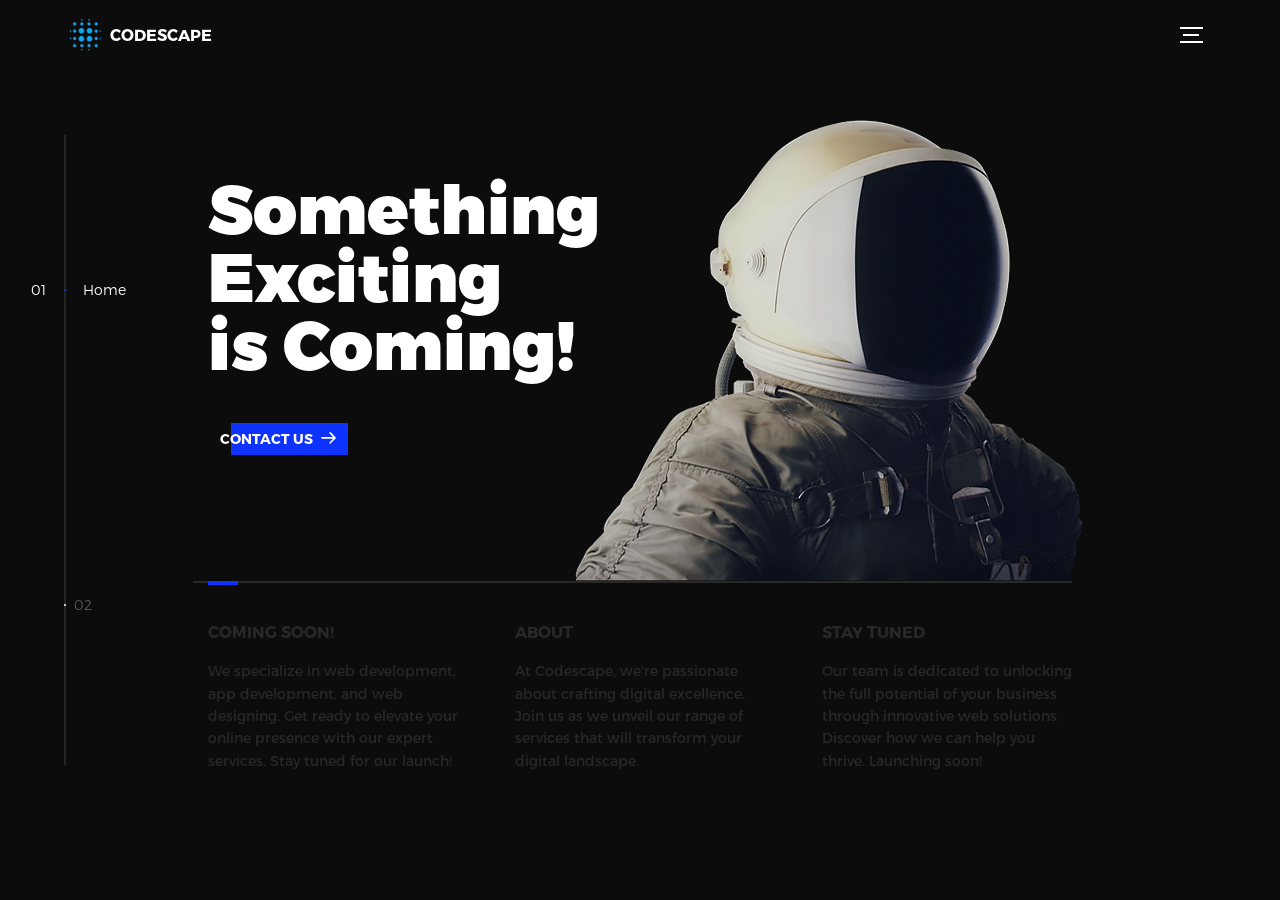
<file: index.html>
<!DOCTYPE html>
<html lang="en">
<head>
  <title>Codescape</title>
  <link rel="icon" type="image/png" sizes="16x16 32x32" href="assets/img/codescape-logo.png">


  <meta charset="utf-8">
  <meta name="viewport" content="width=device-width, initial-scale=1">
  <meta http-equiv="X-UA-Compatible" content="IE=edge">
  <meta name="description" content="HTML5 website template">
  <meta name="keywords" content="global, template, html, sass, jquery">
  <meta name="author" content="Bucky Maler">
  <link rel="stylesheet" href="assets/css/main.css">
</head>
<body>

<!-- notification for small viewports and landscape oriented smartphones -->
<div class="device-notification">
  <a class="device-notification--logo" href="#0">
    <img src="assets/img/codescape-logo.png" alt="Codescape">
    <p>Codescape</p>
  </a>
  <p class="device-notification--message">Codescape has so much to offer that we must request you orient your device to portrait or find a larger screen. You won't be disappointed.</p>
</div>

<div class="perspective effect-rotate-left">
  <div class="container"><div class="outer-nav--return"></div>
    <div id="viewport" class="l-viewport">
      <div class="l-wrapper">
        <header class="header">
          <a class="header--logo" href="#0">
           <img src="assets/img/codescape-logo.png" style="width: 43px;" alt="Codescape">
            <p>Codescape</p>
          </a>
          <button class="header--cta cta">Hire Us</button>
          <div class="header--nav-toggle">
            <span></span>
          </div>
        </header>
        <nav class="l-side-nav">
          <ul class="side-nav">
            <li class="is-active"><span>Home</span></li>
            <li><span>Contact</span></li>
            
          </ul>
        </nav>
        <ul class="l-main-content main-content">
          <li class="l-section section section--is-active">
            <div class="intro">
              <div class="intro--banner">
                <h1>Something<br>Exciting<br>is Coming!</h1>
                <button class="cta">Contact Us
                  <svg version="1.1" id="Layer_1" xmlns="http://www.w3.org/2000/svg" xmlns:xlink="http://www.w3.org/1999/xlink" x="0px" y="0px" viewBox="0 0 150 118" style="enable-background:new 0 0 150 118;" xml:space="preserve">
                  <g transform="translate(0.000000,118.000000) scale(0.100000,-0.100000)">
                    <path d="M870,1167c-34-17-55-57-46-90c3-15,81-100,194-211l187-185l-565-1c-431,0-571-3-590-13c-55-28-64-94-18-137c21-20,33-20,597-20h575l-192-193C800,103,794,94,849,39c20-20,39-29,61-29c28,0,63,30,298,262c147,144,272,271,279,282c30,51,23,60-219,304C947,1180,926,1196,870,1167z"/>
                  </g>
                  </svg>
                  <span class="btn-background"></span>
                </button>
                <img src="assets/img/introduction-visual.png" alt="Welcome">
              </div>
              <div class="intro--options">
                <a href="#0">
                  <h3>Coming Soon!</h3>
                  <p>We specialize in web development, app development, and web designing. Get ready to elevate your online presence with our expert services. Stay tuned for our launch!</p>
                </a>
                <a href="#0">
                  <h3>About</h3>
                  <p>At Codescape, we're passionate about crafting digital excellence. Join us as we unveil our range of services that will transform your digital landscape.</p>
                </a>
                <a href="#0">
                  <h3>Stay Tuned</h3>
                  <p>Our team is dedicated to unlocking the full potential of your business through innovative web solutions. Discover how we can help you thrive. Launching soon!</p>
                </a>
              </div>
            </div>
          </li>
      <!--<li class="l-section section">
            <div class="work">
              <h2>Selected work</h2>
              <div class="work--lockup">
                <ul class="slider">
                  <li class="slider--item slider--item-left">
                    <a href="#0">
                      <div class="slider--item-image">
                        <img src="assets/img/work-victory.jpg" alt="Victory">
                      </div>
                      <p class="slider--item-title">Web Desingning</p>
                      <p class="slider--item-description">Lorem ipsum dolor sit amet, consectetur adipisicing elit sed do.</p>
                    </a>
                  </li>
                  <li class="slider--item slider--item-center">
                    <a href="#0">
                      <div class="slider--item-image">
                        <img src="assets/img/work-metiew-smith.jpg" alt="Metiew and Smith">
                      </div>
                      <p class="slider--item-title">Web Devlopment</p>
                      <p class="slider--item-description">Lorem ipsum dolor sit amet, consectetur adipisicing elit sed do.</p>
                    </a>
                  </li>
                  <li class="slider--item slider--item-right">
                    <a href="#0">
                      <div class="slider--item-image">
                        <img src="assets/img/work-alex-nowak.jpg" alt="Alex Nowak">
                      </div>
                      <p class="slider--item-title"></p>
                      <p class="slider--item-description">Lorem ipsum dolor sit amet, consectetur adipisicing elit sed do.</p>
                    </a>
                  </li>
                </ul>
                <div class="slider--prev">
                  <svg version="1.1" id="Layer_1" xmlns="http://www.w3.org/2000/svg" xmlns:xlink="http://www.w3.org/1999/xlink" x="0px" y="0px"
                  viewBox="0 0 150 118" style="enable-background:new 0 0 150 118;" xml:space="preserve">
                  <g transform="translate(0.000000,118.000000) scale(0.100000,-0.100000)">
                    <path d="M561,1169C525,1155,10,640,3,612c-3-13,1-36,8-52c8-15,134-145,281-289C527,41,562,10,590,10c22,0,41,9,61,29
                    c55,55,49,64-163,278L296,510h575c564,0,576,0,597,20c46,43,37,109-18,137c-19,10-159,13-590,13l-565,1l182,180
                    c101,99,187,188,193,199c16,30,12,57-12,84C631,1174,595,1183,561,1169z"/>
                  </g>
                  </svg>
                </div>
                <div class="slider--next">
                  <svg version="1.1" id="Layer_1" xmlns="http://www.w3.org/2000/svg" xmlns:xlink="http://www.w3.org/1999/xlink" x="0px" y="0px" viewBox="0 0 150 118" style="enable-background:new 0 0 150 118;" xml:space="preserve">
                  <g transform="translate(0.000000,118.000000) scale(0.100000,-0.100000)">
                    <path d="M870,1167c-34-17-55-57-46-90c3-15,81-100,194-211l187-185l-565-1c-431,0-571-3-590-13c-55-28-64-94-18-137c21-20,33-20,597-20h575l-192-193C800,103,794,94,849,39c20-20,39-29,61-29c28,0,63,30,298,262c147,144,272,271,279,282c30,51,23,60-219,304C947,1180,926,1196,870,1167z"/>
                  </g>
                  </svg>
                </div>
              </div>
            </div>
          </li>
          <li class="l-section section">
            <div class="about">
              <div class="about--banner">
                <h2>We<br>believe in<br>passionate<br>people</h2>
                <a href="#0">Career
                  <span>
                    <svg version="1.1" id="Layer_1" xmlns="http://www.w3.org/2000/svg" xmlns:xlink="http://www.w3.org/1999/xlink" x="0px" y="0px" viewBox="0 0 150 118" style="enable-background:new 0 0 150 118;" xml:space="preserve">
                    <g transform="translate(0.000000,118.000000) scale(0.100000,-0.100000)">
                      <path d="M870,1167c-34-17-55-57-46-90c3-15,81-100,194-211l187-185l-565-1c-431,0-571-3-590-13c-55-28-64-94-18-137c21-20,33-20,597-20h575l-192-193C800,103,794,94,849,39c20-20,39-29,61-29c28,0,63,30,298,262c147,144,272,271,279,282c30,51,23,60-219,304C947,1180,926,1196,870,1167z"/>
                    </g>
                    </svg>
                  </span>
                </a>
                <img src="assets/img/about-visual.png" alt="About Us">
              </div>
              <div class="about--options">
                <a href="#0">
                  <h3>Our Works</h3>
                </a>
                <a href="#0">
                  <h3>Philosophy</h3>
                </a>
                <a href="#0">
                  <h3>History</h3>
                </a>
              </div>
            </div>
          </li>-->
          <li class="l-section section">
            <div class="contact">
              <div class="contact--lockup">
                <div class="modal">
                  <div class="modal--information">
                    <p>Muvattupuzha, Ernakulam, Kerala </p>
                    <a hreHf="mailto:kp.samuelsaji@gmail.com">contact@thecodescape.in</a>
                    <a href="tel:+91 8921258262">+91 8921258262</a>
                  </div>
                  <ul class="modal--options">
                    
                    <li style="border-radius: 9px;"><a href="https://www.instagram.com/thecodescape/">Instagram</a></li>
                    <li style="border-radius: 9px;"><a href="https://wa.me/message/65VBOP3LN2RSA1">Whatsapp</a></li>
                    <li style="border-radius: 9px;"><a href="https://www.linkedin.com/in/samuel-saji-b453aa1b0/">LinkedIn</a></li>
                  </ul>
                </div>
              </div>
            </div>
          </li>
         <!-- <li class="l-section section">
            <div class="hire">
              
              
              <form class="work-request" action="" method="post">
                
                <div class="work-request--information" style="font-family: monospace;" >
                  <div class="information-name">
                    <input id="name" type="text" spellcheck="false">
                    <label for="name">Name</label>
                  </div>
                  <div class="information-name">
                    <input id="name" type="text" spellcheck="false">
                    <label for="name">Phone no</label>
                  </div>
                </div>
                <input type="submit" value="Send">
              </form>


              
            </div>
          </li> -->
        </ul>
      </div>
    </div>
  </div>
  <ul class="outer-nav">
    <li class="is-active">Home</li>
    
    <li>Contact</li>
  
  </ul>
</div>

<script src="https://ajax.googleapis.com/ajax/libs/jquery/2.2.4/jquery.min.js"></script>
<script>window.jQuery || document.write('<script src="assets/js/vendor/jquery-2.2.4.min.js"><\/script>')</script>
<script src="assets/js/functions-min.js"></script>
</body>
</html>
</file>
<file: assets/css/main.css>
@font-face {
    font-family: 'Montserrat';
    src: url("fonts/Montserrat-Black.eot");
    src: local("☺"), url("fonts/Montserrat-Black.woff") format("woff"), url("fonts/Montserrat-Black.ttf") format("truetype"), url("fonts/Montserrat-Black.svg") format("svg");
    font-weight: 900;
    font-style: normal
}

@font-face {
    font-family: 'Montserrat';
    src: url("fonts/Montserrat-Bold.eot");
    src: local("☺"), url("fonts/Montserrat-Bold.woff") format("woff"), url("fonts/Montserrat-Bold.ttf") format("truetype"), url("fonts/Montserrat-Bold.svg") format("svg");
    font-weight: 700;
    font-style: normal
}

@font-face {
    font-family: 'Montserrat';
    src: url("fonts/Montserrat-Regular.eot");
    src: local("☺"), url("fonts/Montserrat-Regular.woff") format("woff"), url("fonts/Montserrat-Regular.ttf") format("truetype"), url("fonts/Montserrat-Regular.svg") format("svg");
    font-weight: 400;
    font-style: normal
}

@font-face {
    font-family: 'Montserrat';
    src: url("fonts/Montserrat-Light.eot");
    src: local("☺"), url("fonts/Montserrat-Light.woff") format("woff"), url("fonts/Montserrat-Light.ttf") format("truetype"), url("fonts/Montserrat-Light.svg") format("svg");
    font-weight: 300;
    font-style: normal
}

/*! normalize.css v3.0.2 | MIT License | git.io/normalize */
html {
    font-family: sans-serif;
    -ms-text-size-adjust: 100%;
    -webkit-text-size-adjust: 100%
}

body {
    margin: 0
}

article,
aside,
details,
figcaption,
figure,
footer,
header,
hgroup,
main,
menu,
nav,
section,
summary {
    display: block
}

audio,
canvas,
progress,
video {
    display: inline-block;
    vertical-align: baseline
}

audio:not([controls]) {
    display: none;
    height: 0
}

[hidden],
template {
    display: none
}

a {
    background-color: transparent
}

a:active,
a:hover {
    outline: 0
}

abbr[title] {
    border-bottom: 1px dotted
}

b,
strong {
    font-weight: bold
}

dfn {
    font-style: italic
}

h1 {
    font-size: 2em;
    margin: 0.67em 0
}

mark {
    background: #ff0;
    color: #000
}

small {
    font-size: 80%
}

sub,
sup {
    font-size: 75%;
    line-height: 0;
    position: relative;
    vertical-align: baseline
}

sup {
    top: -0.5em
}

sub {
    bottom: -0.25em
}

img {
    border: 0
}

svg:not(:root) {
    overflow: hidden
}

figure {
    margin: 1em 40px
}

hr {
    box-sizing: content-box;
    height: 0
}

pre {
    overflow: auto
}

code,
kbd,
pre,
samp {
    font-family: monospace, monospace;
    font-size: 1em
}

button,
input,
optgroup,
select,
textarea {
    color: inherit;
    font: inherit;
    margin: 0
}

button {
    overflow: visible
}

button,
select {
    text-transform: none
}

button,
html input[type="button"],
input[type="reset"],
input[type="submit"] {
    -webkit-appearance: button;
    cursor: pointer
}

button[disabled],
html input[disabled] {
    cursor: default
}

button::-moz-focus-inner,
input::-moz-focus-inner {
    border: 0;
    padding: 0
}

input {
    line-height: normal
}

input[type="checkbox"],
input[type="radio"] {
    box-sizing: border-box;
    padding: 0
}

input[type="number"]::-webkit-inner-spin-button,
input[type="number"]::-webkit-outer-spin-button {
    height: auto
}

input[type="search"] {
    -webkit-appearance: textfield;
    box-sizing: content-box
}

input[type="search"]::-webkit-search-cancel-button,
input[type="search"]::-webkit-search-decoration {
    -webkit-appearance: none
}

fieldset {
    border: 1px solid #c0c0c0;
    margin: 0 2px;
    padding: 0.35em 0.625em 0.75em
}

legend {
    border: 0;
    padding: 0
}

textarea {
    overflow: auto
}

optgroup {
    font-weight: bold
}

table {
    border-collapse: collapse;
    border-spacing: 0
}

td,
th {
    padding: 0
}

::-moz-selection {
    background: #FFF498
}

::selection {
    background: #FFF498
}

::-moz-selection {
    background: #FFF498
}

img::-moz-selection {
    background: transparent
}

img::selection {
    background: transparent
}

img::-moz-selection {
    background: transparent
}

body {
    -webkit-tap-highlight-color: #FFF498
}

body {
    background-color: #0c0c0c;
    font-size: 14px;
    line-height: 1.6;
    font-family: "Montserrat", sans-serif;
    color: #fff;
    -webkit-font-smoothing: antialiased;
    -webkit-text-size-adjust: 100%
}

.l-viewport {
    position: relative;
    width: 100%;
    height: 100vh;
    box-shadow: 0 0 45px 5px rgba(0, 0, 0, 0.85);
    overflow: hidden
}

.l-wrapper {
    position: relative;
    width: 1440px;
    max-width: 90%;
    height: 100%;
    margin: 0 auto
}

.l-side-nav {
    position: absolute;
    left: 0;
    display: -webkit-box;
    display: -webkit-flex;
    display: -ms-flexbox;
    display: flex;
    height: 100%;
    -webkit-box-align: center;
    -webkit-align-items: center;
    -ms-flex-align: center;
    align-items: center
}

.l-side-nav::before {
    content: "";
    position: absolute;
    top: 50%;
    left: 0;
    -webkit-transform: translateY(-50%);
    transform: translateY(-50%);
    width: 2px;
    height: 70%;
    max-height: 750px;
    background-color: #555;
    opacity: .35;
    z-index: 10
}

@media (max-width: 1180px) {
    .l-side-nav {
        display: none
    }
}

.l-main-content {
    position: relative;
    width: 100%;
    height: 100%;
    margin: 0;
    padding: 0;
    list-style: none
}

.l-section {
    position: absolute;
    width: 100%;
    height: 100%
}

.device-notification {
    display: none;
    position: fixed;
    top: 0;
    left: 0;
    width: 100%;
    height: 100%;
    -webkit-box-orient: vertical;
    -webkit-box-direction: normal;
    -webkit-flex-direction: column;
    -ms-flex-direction: column;
    flex-direction: column;
    -webkit-box-align: center;
    -webkit-align-items: center;
    -ms-flex-align: center;
    -ms-grid-row-align: center;
    align-items: center;
    -webkit-box-pack: center;
    -webkit-justify-content: center;
    -ms-flex-pack: center;
    justify-content: center;
    background-color: #0c0c0c;
    z-index: 12
}

.device-notification--logo {
    display: -webkit-box;
    display: -webkit-flex;
    display: -ms-flexbox;
    display: flex;
    -webkit-box-align: center;
    -webkit-align-items: center;
    -ms-flex-align: center;
    align-items: center;
    text-decoration: none;
    color: #fff
}

.device-notification--logo p {
    margin: 0 0 0 10px;
    font-size: 16px;
    font-weight: 700;
    text-transform: uppercase
}

.device-notification--message {
    width: 70%;
    margin: 30px 0 0 0;
    font-weight: 700;
    text-align: center
}

@media (max-width: 767px) and (min-width: 601px) and (max-height: 680px) {
    .device-notification {
        display: -webkit-box;
        display: -webkit-flex;
        display: -ms-flexbox;
        display: flex
    }
}

@media (max-width: 600px) and (min-width: 480px) and (max-height: 580px) {
    .device-notification {
        display: -webkit-box;
        display: -webkit-flex;
        display: -ms-flexbox;
        display: flex
    }
}

@media (max-width: 736px) and (min-width: 360px) and (orientation: landscape) {
    .device-notification {
        display: -webkit-box;
        display: -webkit-flex;
        display: -ms-flexbox;
        display: flex
    }
}

@media(max-width: 359px) {
    .device-notification {
        display: -webkit-box;
        display: -webkit-flex;
        display: -ms-flexbox;
        display: flex
    }
}

.section {
    opacity: 0;
    visibility: hidden;
    -webkit-transition: opacity .4s ease-in-out, visibility 0s .4s;
    transition: opacity .4s ease-in-out, visibility 0s .4s
}

.section--is-active {
    opacity: 1;
    visibility: visible;
    z-index: 1;
    -webkit-transition: opacity .4s ease-in-out .4s;
    transition: opacity .4s ease-in-out .4s
}

.section--next {
    -webkit-transform: translateY(-45px);
    transform: translateY(-45px);
    -webkit-transition: -webkit-transform .4s ease-in-out;
    transition: -webkit-transform .4s ease-in-out;
    transition: transform .4s ease-in-out;
    transition: transform .4s ease-in-out, -webkit-transform .4s ease-in-out
}

.section--prev {
    -webkit-transform: translateY(45px);
    transform: translateY(45px);
    -webkit-transition: -webkit-transform .4s ease-in-out;
    transition: -webkit-transform .4s ease-in-out;
    transition: transform .4s ease-in-out;
    transition: transform .4s ease-in-out, -webkit-transform .4s ease-in-out
}

.header {
    position: absolute;
    top: 0;
    left: 0;
    display: -webkit-box;
    display: -webkit-flex;
    display: -ms-flexbox;
    display: flex;
    width: 100%;
    height: 70px;
    -webkit-box-align: center;
    -webkit-align-items: center;
    -ms-flex-align: center;
    align-items: center;
    -webkit-box-pack: justify;
    -webkit-justify-content: space-between;
    -ms-flex-pack: justify;
    justify-content: space-between;
    z-index: 10
}

.header--logo {
    display: -webkit-box;
    display: -webkit-flex;
    display: -ms-flexbox;
    display: flex;
    -webkit-box-align: center;
    -webkit-align-items: center;
    -ms-flex-align: center;
    align-items: center;
    text-decoration: none;
    color: #fff
}

.header--logo p {
    margin: 0 0 0 3px;
    font-size: 16px;
    font-weight: 700;
    text-transform: uppercase
}

.header--nav-toggle {
    display: -webkit-box;
    display: -webkit-flex;
    display: -ms-flexbox;
    display: flex;
    width: 50px;
    height: 50px;
    -webkit-box-orient: vertical;
    -webkit-box-direction: normal;
    -webkit-flex-direction: column;
    -ms-flex-direction: column;
    flex-direction: column;
    -webkit-box-align: center;
    -webkit-align-items: center;
    -ms-flex-align: center;
    align-items: center;
    -webkit-box-pack: center;
    -webkit-justify-content: center;
    -ms-flex-pack: center;
    justify-content: center;
    cursor: pointer
}

.header--nav-toggle span,
.header--nav-toggle::before,
.header--nav-toggle::after {
    content: "";
    position: relative;
    width: 16px;
    height: 2px;
    background-color: #fff
}

.header--nav-toggle::before {
    bottom: 5px;
    width: 23px
}

.header--nav-toggle::after {
    top: 5px;
    width: 23px
}

.header--cta {
    position: absolute;
    top: 50%;
    left: 50%;
    -webkit-transform: translate(-50%, -50%);
    transform: translate(-50%, -50%);
    padding: 0 20px;
    line-height: 30px;
    text-decoration: none;
    color: #fff;
    font-weight: 700;
    text-transform: uppercase;
    background-color: #0f33ff;
    border: none;
    opacity: 0;
    visibility: hidden;
    -webkit-transition: opacity .4s ease-in-out, visibility 0s .4s;
    transition: opacity .4s ease-in-out, visibility 0s .4s
}

.header--cta:focus {
    outline: none
}

.header--cta.is-active {
    opacity: 1;
    visibility: visible;
    -webkit-transition: opacity .4s ease-in-out .4s;
    transition: opacity .4s ease-in-out .4s
}

@media (max-width: 767px) {
    .header--cta {
        display: none
    }
}

.side-nav {
    position: relative;
    display: -webkit-box;
    display: -webkit-flex;
    display: -ms-flexbox;
    display: flex;
    width: 100px;
    height: 70%;
    max-height: 750px;
    -webkit-box-orient: vertical;
    -webkit-box-direction: normal;
    -webkit-flex-direction: column;
    -ms-flex-direction: column;
    flex-direction: column;
    -webkit-justify-content: space-around;
    -ms-flex-pack: distribute;
    justify-content: space-around;
    margin: 0;
    padding: 0;
    list-style-position: inside;
    z-index: 10
}

.side-nav>li {
    position: relative;
    top: -5px;
    color: #fff;
    font-size: 6px;
    cursor: pointer
}

.side-nav>li span {
    position: relative;
    top: 3px;
    left: 10px;
    color: #fff;
    font-size: 14px;
    font-weight: 300;
    opacity: 0;
    visibility: hidden
}

.side-nav>li::before {
    position: absolute;
    top: 3px;
    left: 10px;
    color: #555;
    font-size: 14px;
    font-weight: 300
}

.side-nav li:nth-child(1)::before {
    content: "01"
}

.side-nav li:nth-child(2)::before {
    content: "02"
}

.side-nav li:nth-child(3)::before {
    content: "03"
}

.side-nav li:nth-child(4)::before {
    content: "04"
}

.side-nav li:nth-child(5)::before {
    content: "05"
}

.side-nav li.is-active {
    color: #0f33ff;
    -webkit-transition: color .4s ease-in-out;
    transition: color .4s ease-in-out
}

.side-nav li.is-active span {
    opacity: 1;
    visibility: visible;
    -webkit-transition: opacity .4s ease-in-out;
    transition: opacity .4s ease-in-out
}

.side-nav li.is-active::before {
    left: -33px;
    color: #fff
}

.intro {
    position: relative;
    display: -webkit-box;
    display: -webkit-flex;
    display: -ms-flexbox;
    display: flex;
    width: 900px;
    max-width: 75%;
    height: 100%;
    -webkit-box-orient: vertical;
    -webkit-box-direction: normal;
    -webkit-flex-direction: column;
    -ms-flex-direction: column;
    flex-direction: column;
    -webkit-box-pack: center;
    -webkit-justify-content: center;
    -ms-flex-pack: center;
    justify-content: center;
    margin: 0 auto
}

@media (max-width: 1180px) {
    .intro {
        max-width: 100%
    }
}

.intro--banner {
    position: relative;
    height: 475px
}

.intro--banner::before {
    content: "";
    position: absolute;
    bottom: 20px;
    left: -15px;
    right: 0;
    height: 2px;
    background-color: #282828
}

.intro--banner::after {
    content: "";
    position: absolute;
    bottom: 18px;
    left: 0;
    width: 30px;
    height: 4px;
    background-color: #0f33ff
}

.intro--banner h1 {
    position: relative;
    font-size: 68px;
    font-weight: 900;
    line-height: 1;
    z-index: 1
}

.intro--banner button {
    position: relative;
    padding: 5px 17px 5px 12px;
    font-weight: 700;
    text-transform: uppercase;
    background-color: transparent;
    border: none
}

.intro--banner button .btn-background {
    position: absolute;
    top: 0;
    left: 23px;
    right: 0;
    height: 100%;
    background-color: #0f33ff;
    z-index: -1;
    -webkit-transition: left .2s ease-in-out;
    transition: left .2s ease-in-out
}

.intro--banner button:hover .btn-background {
    left: 0
}

.intro--banner button:focus {
    outline: none
}

.intro--banner button svg {
    position: relative;
    left: 5px;
    width: 15px;
    fill: #fff
}

.intro--banner img {
    position: absolute;
    bottom: 21px;
    right: -12px
}

.intro--options {
    display: -webkit-box;
    display: -webkit-flex;
    display: -ms-flexbox;
    display: flex;
    -webkit-box-pack: justify;
    -webkit-justify-content: space-between;
    -ms-flex-pack: justify;
    justify-content: space-between;
    margin: 0;
    padding: 0;
    list-style: none
}

.intro--options>a {
    max-width: 250px;
    text-decoration: none;
    color: #282828;
    -webkit-transition: color .2s ease-in-out;
    transition: color .2s ease-in-out
}

.intro--options>a:hover {
    color: #fff
}

.intro--options h3 {
    font-size: 16px;
    text-transform: uppercase
}

.intro--options p {
    margin-bottom: 0
}

@media (max-width: 900px) {
    .intro--banner {
        height: 380px
    }

    .intro--banner h1 {
        font-size: 55px
    }

    .intro--banner img {
        width: 430px
    }

    .intro--options>a {
        margin-right: 30px
    }

    .intro--options>a:last-child {
        margin-right: 0
    }
}

@media (max-width: 767px) {
    .intro--banner {
        height: 305px
    }

    .intro--banner h1 {
        font-size: 44px
    }

    .intro--banner img {
        width: 330px
    }

    .intro--options {
        display: block
    }

    .intro--options>a {
        display: block;
        max-width: 100%;
        margin: 0 0 30px 0
    }

    .intro--options>a:last-child {
        margin-bottom: 0
    }
}

@media (max-width: 600px) {
    .intro--banner {
        height: 360px
    }

    .intro--banner h1 {
        font-size: 55px
    }

    .intro--banner img {
        display: none
    }
}

@media (max-width: 600px) and (max-height: 750px) {
    .intro--banner {
        height: auto
    }

    .intro--banner::before,
    .intro--banner::after {
        display: none
    }

    .intro--banner h1 {
        margin-top: 0
    }

    .intro--options {
        display: none
    }
}

.work {
    position: relative;
    display: -webkit-box;
    display: -webkit-flex;
    display: -ms-flexbox;
    display: flex;
    width: 960px;
    max-width: 80%;
    height: 100%;
    -webkit-box-orient: vertical;
    -webkit-box-direction: normal;
    -webkit-flex-direction: column;
    -ms-flex-direction: column;
    flex-direction: column;
    -webkit-box-pack: center;
    -webkit-justify-content: center;
    -ms-flex-pack: center;
    justify-content: center;
    margin: 0 auto
}

@media (max-width: 1180px) {
    .work {
        max-width: 100%
    }
}

.work h2 {
    margin: 0 0 20px 0;
    font-size: 30px;
    text-align: center
}

.work--lockup {
    position: relative
}

.work--lockup .slider {
    position: relative;
    display: -webkit-box;
    display: -webkit-flex;
    display: -ms-flexbox;
    display: flex;
    width: 80%;
    margin: 0 auto;
    padding: 0;
    list-style: none
}

.work--lockup .slider--item {
    position: absolute;
    display: none;
    text-align: center
}

.work--lockup .slider--item a {
    text-decoration: none;
    color: #858585
}

.work--lockup .slider--item-title {
    margin-top: 10px;
    font-size: 12px;
    font-weight: 700;
    text-transform: uppercase
}

.work--lockup .slider--item-description {
    display: none;
    max-width: 250px;
    margin: 0 auto
}

.work--lockup .slider--item-image {
    width: 150px;
    height: 150px;
    margin: 0 auto;
    border-radius: 50%;
    overflow: hidden
}

.work--lockup .slider--item-image img {
    width: 100%
}

.work--lockup .slider--item-left {
    top: 50%;
    left: 0;
    -webkit-transform: translateY(-50%);
    transform: translateY(-50%);
    display: block
}

.work--lockup .slider--item-right {
    top: 50%;
    right: 0;
    -webkit-transform: translateY(-50%);
    transform: translateY(-50%);
    display: block
}

.work--lockup .slider--item-center {
    position: relative;
    top: 30px;
    left: 50%;
    -webkit-transform: translateX(-50%);
    transform: translateX(-50%);
    display: block
}

.work--lockup .slider--item-center a {
    color: #fff
}

.work--lockup .slider--item-center .slider--item-title {
    margin-top: 25px;
    font-size: 16px
}

.work--lockup .slider--item-center .slider--item-description {
    display: block
}

.work--lockup .slider--item-center .slider--item-image {
    width: 300px;
    height: 300px
}

.work--lockup .slider--next,
.work--lockup .slider--prev {
    position: absolute;
    top: 160px;
    display: -webkit-box;
    display: -webkit-flex;
    display: -ms-flexbox;
    display: flex;
    width: 50px;
    height: 50px;
    -webkit-box-align: center;
    -webkit-align-items: center;
    -ms-flex-align: center;
    align-items: center;
    -webkit-box-pack: center;
    -webkit-justify-content: center;
    -ms-flex-pack: center;
    justify-content: center;
    background-color: #282828;
    border-radius: 50%;
    cursor: pointer
}

.work--lockup .slider--next svg,
.work--lockup .slider--prev svg {
    width: 20px;
    fill: #fff
}

.work--lockup .slider--next {
    right: 0
}

.work--lockup .slider--prev {
    left: 0
}

@media (max-width: 900px) {
    .work--lockup .slider--item-image {
        width: 120px;
        height: 120px
    }

    .work--lockup .slider--item-center .slider--item-image {
        width: 240px;
        height: 240px
    }

    .work--lockup .slider--next,
    .work--lockup .slider--prev {
        top: 130px
    }
}

@media (max-width: 767px) {
    .work--lockup .slider {
        width: 75%
    }

    .work--lockup .slider--item-image {
        width: 90px;
        height: 90px
    }

    .work--lockup .slider--item-center .slider--item-image {
        width: 190px;
        height: 190px
    }

    .work--lockup .slider--next,
    .work--lockup .slider--prev {
        top: 105px
    }
}

@media (max-width: 600px) {
    .work--lockup .slider {
        width: auto
    }

    .work--lockup .slider--item-left,
    .work--lockup .slider--item-right {
        display: none
    }
}

.about {
    position: relative;
    display: -webkit-box;
    display: -webkit-flex;
    display: -ms-flexbox;
    display: flex;
    width: 900px;
    max-width: 75%;
    height: 100%;
    -webkit-box-orient: vertical;
    -webkit-box-direction: normal;
    -webkit-flex-direction: column;
    -ms-flex-direction: column;
    flex-direction: column;
    -webkit-box-pack: center;
    -webkit-justify-content: center;
    -ms-flex-pack: center;
    justify-content: center;
    margin: 0 auto
}

@media (max-width: 1180px) {
    .about {
        max-width: 100%
    }
}

.about--banner {
    position: relative;
    height: 475px
}

.about--banner::before {
    content: "";
    position: absolute;
    top: 20px;
    left: 200px;
    -webkit-transform: rotate(-25deg);
    transform: rotate(-25deg);
    border: 5px solid #0f33ff;
    border-right-color: transparent;
    border-bottom-color: transparent
}

.about--banner::after {
    content: "";
    position: absolute;
    top: 75px;
    left: 400px;
    -webkit-transform: rotate(45deg);
    transform: rotate(45deg);
    width: 10px;
    height: 10px;
    background-color: #0f33ff
}

.about--banner h2 {
    position: relative;
    margin-top: 35px;
    font-size: 68px;
    font-weight: 900;
    line-height: 1;
    z-index: 1
}

.about--banner h2::before {
    content: "";
    position: absolute;
    top: 60px;
    left: 268px;
    width: 30px;
    height: 30px;
    background-color: #0f33ff;
    border-radius: 50%
}

.about--banner h2::after {
    content: "";
    position: absolute;
    top: 255px;
    left: 255px;
    width: 10px;
    height: 10px;
    background-color: #0f33ff
}

.about--banner a {
    padding: 5px 17px 5px 0;
    text-decoration: none;
    color: #fff;
    font-weight: 700;
    text-transform: uppercase;
    background-color: transparent
}

.about--banner a:hover svg {
    left: 10px
}

.about--banner a svg {
    position: relative;
    left: 5px;
    width: 15px;
    fill: #fff;
    -webkit-transition: left .2s ease-in-out;
    transition: left .2s ease-in-out
}

.about--banner img {
    position: absolute;
    bottom: -90px;
    right: -12px
}

.about--options {
    display: -webkit-box;
    display: -webkit-flex;
    display: -ms-flexbox;
    display: flex;
    max-width: 600px;
    -webkit-box-pack: justify;
    -webkit-justify-content: space-between;
    -ms-flex-pack: justify;
    justify-content: space-between;
    margin: 0;
    padding: 0;
    list-style: none
}

.about--options>a {
    position: relative;
    width: 150px;
    height: 75px;
    text-decoration: none;
    color: #fff;
    border: 10px solid #0f33ff;
    background-position: center;
    background-size: cover;
    background-repeat: no-repeat
}

.about--options>a:nth-child(1) {
    background-image: url("../img/about-winners.jpg")
}

.about--options>a:nth-child(2) {
    background-image: url("../img/about-philosophy.jpg")
}

.about--options>a:nth-child(3) {
    background-image: url("../img/about-history.jpg")
}

.about--options>a:hover h3 {
    bottom: -50px
}

.about--options h3 {
    position: absolute;
    bottom: -38px;
    left: 10px;
    font-size: 16px;
    text-transform: uppercase;
    -webkit-transition: bottom .2s ease-in-out, left .2s ease-in-out;
    transition: bottom .2s ease-in-out, left .2s ease-in-out
}

@media (max-width: 767px) {
    .about--banner {
        height: 305px
    }

    .about--banner::before {
        top: 0;
        left: 125px
    }

    .about--banner::after {
        top: 35px;
        left: 260px
    }

    .about--banner h2 {
        margin-top: 10px;
        font-size: 44px
    }

    .about--banner h2::before {
        top: 28px;
        left: 168px
    }

    .about--banner h2::after {
        top: 163px;
        left: 163px
    }

    .about--banner img {
        width: 315px
    }
}

@media (max-width: 600px) {
    .about--banner {
        height: auto
    }

    .about--banner::before {
        left: 155px
    }

    .about--banner::after {
        left: 310px
    }

    .about--banner h2 {
        margin-top: 0;
        font-size: 55px
    }

    .about--banner h2::before {
        top: 43px;
        left: 214px
    }

    .about--banner h2::after {
        top: 205px;
        left: 205px
    }

    .about--banner img {
        display: none
    }

    .about--options {
        display: none
    }
}

.contact {
    position: fixed;
    top: 0;
    left: 0;
    width: 100%;
    height: 100%;
    background-image: url("../img/contact-visual.png");
    background-position: center;
    background-size: cover;
    background-repeat: no-repeat
}

.contact--lockup {
    position: relative;
    display: -webkit-box;
    display: -webkit-flex;
    display: -ms-flexbox;
    display: flex;
    width: 900px;
    max-width: 75%;
    height: 100%;
    -webkit-box-align: center;
    -webkit-align-items: center;
    -ms-flex-align: center;
    align-items: center;
    -webkit-box-pack: end;
    -webkit-justify-content: flex-end;
    -ms-flex-pack: end;
    justify-content: flex-end;
    margin: 0 auto
}

@media (max-width: 1180px) {
    .contact--lockup {
        max-width: 90%
    }
}

@media (max-width: 767px) {
    .contact--lockup {
        -webkit-box-pack: center;
        -webkit-justify-content: center;
        -ms-flex-pack: center;
        justify-content: center
    }
}

.contact--lockup .modal {
    padding: 45px 45px;
    text-align: center;
    background-color: #0c0c0c;
    box-shadow: 0 0 30px 0 rgba(0, 0, 0, 0.75)
}

.contact--lockup .modal--information p,
.contact--lockup .modal--information a {
    display: block;
    margin: 14px 0;
    text-decoration: none;
    color: #fff;
    font-weight: 700
}

.contact--lockup .modal--information p {
    margin-top: 0
}

.contact--lockup .modal--options {
    margin: 0;
    padding: 0;
    list-style: none
}

.contact--lockup .modal--options>li {
    width: 130px;
    margin: 0 auto 25px auto
}

.contact--lockup .modal--options li:nth-child(1) {

    background: #f09433; 
background: -moz-linear-gradient(45deg, #f09433 0%, #e6683c 25%, #dc2743 50%, #cc2366 75%, #bc1888 100%); 
background: -webkit-linear-gradient(45deg, #f09433 0%,#e6683c 25%,#dc2743 50%,#cc2366 75%,#bc1888 100%); 
background: linear-gradient(45deg, #f09433 0%,#e6683c 25%,#dc2743 50%,#cc2366 75%,#bc1888 100%); 
filter: progid:DXImageTransform.Microsoft.gradient( startColorstr='#f09433', endColorstr='#bc1888',GradientType=1 );
  
    
}

.contact--lockup .modal--options li:nth-child(2) {
    background-color: #35c744
}

.contact--lockup .modal--options li:nth-child(3) {
    margin-bottom: 0;
    background-color: #0f33ff;
    
}

.contact--lockup .modal--options a {
    display: block;
    width: 100%;
    padding: 8px 0;
    text-decoration: none;
    color: #fff;
    font-weight: 700
}

.hire {
    position: relative;
    display: -webkit-box;
    display: -webkit-flex;
    display: -ms-flexbox;
    display: flex;
    width: 700px;
    max-width: 75%;
    height: 100%;
    -webkit-box-orient: vertical;
    -webkit-box-direction: normal;
    -webkit-flex-direction: column;
    -ms-flex-direction: column;
    flex-direction: column;
    -webkit-box-pack: center;
    -webkit-justify-content: center;
    -ms-flex-pack: center;
    justify-content: center;
    margin: 0 auto
}

@media (max-width: 1180px) {
    .hire {
        max-width: 100%
    }
}

.hire h2 {
    margin: 0 0 20px 0;
    font-size: 30px;
    text-align: center
}

.work-request {
    display: -webkit-box;
    display: -webkit-flex;
    display: -ms-flexbox;
    display: flex;
    width: 100%;
    -webkit-box-orient: vertical;
    -webkit-box-direction: normal;
    -webkit-flex-direction: column;
    -ms-flex-direction: column;
    flex-direction: column;
    -webkit-box-align: center;
    -webkit-align-items: center;
    -ms-flex-align: center;
    align-items: center;
    color: #fff
}

.work-request input[type="submit"] {
    width: 400px;
    max-width: 100%;
    line-height: 50px;
    font-size: 16px;
    font-weight: 700;
    text-transform: uppercase;
    background-color: #0f33ff;
    border: none;
    border-radius: 0
}

.work-request input[type="submit"]:focus {
    outline: none
}

.work-request--options {
    display: -webkit-box;
    display: -webkit-flex;
    display: -ms-flexbox;
    display: flex;
    width: 100%;
    -webkit-box-orient: vertical;
    -webkit-box-direction: normal;
    -webkit-flex-direction: column;
    -ms-flex-direction: column;
    flex-direction: column;
    -webkit-box-align: center;
    -webkit-align-items: center;
    -ms-flex-align: center;
    align-items: center;
    margin: 30px 0
}

.work-request--options .options-a {
    display: -webkit-box;
    display: -webkit-flex;
    display: -ms-flexbox;
    display: flex;
    width: 100%;
    -webkit-box-pack: justify;
    -webkit-justify-content: space-between;
    -ms-flex-pack: justify;
    justify-content: space-between
}

.work-request--options .options-b {
    display: -webkit-box;
    display: -webkit-flex;
    display: -ms-flexbox;
    display: flex;
    width: 72%;
    -webkit-flex-wrap: wrap;
    -ms-flex-wrap: wrap;
    flex-wrap: wrap;
    -webkit-justify-content: space-around;
    -ms-flex-pack: distribute;
    justify-content: space-around
}

.work-request--options label {
    display: block;
    width: 200px;
    margin-bottom: 30px;
    line-height: 50px;
    font-size: 16px;
    font-weight: 700;
    text-align: center;
    border: 2px solid #fff;
    cursor: pointer;
    -webkit-transition: background-color .2s ease-in-out, border-color .2s ease-in-out;
    transition: background-color .2s ease-in-out, border-color .2s ease-in-out
}

.work-request--options label svg {
    position: relative;
    left: -5px;
    width: 0;
    fill: #fff;
    -webkit-transition: width .2s ease-in-out;
    transition: width .2s ease-in-out
}

.work-request--options input[type="checkbox"] {
    display: none
}

.work-request--options input[type="checkbox"]:checked+label {
    background-color: #0f33ff;
    border-color: #0f33ff
}

.work-request--options input[type="checkbox"]:checked+label svg {
    width: 15px
}

.work-request--information {
    display: -webkit-box;
    display: -webkit-flex;
    display: -ms-flexbox;
    display: flex;
    width: 100%;
    -webkit-box-pack: justify;
    -webkit-justify-content: space-between;
    -ms-flex-pack: justify;
    justify-content: space-between;
    margin-bottom: 60px
    
    
}

.work-request--information .information-name,
.work-request--information .information-email {
    position: relative;
    width: 45%;
    height: 50px;
    font-size: 20px;
    font-weight: 300
   
}

.work-request--information input[type="text"],
.work-request--information input[type="email"] {
    width: 100%;
    padding: 0 0 5px 0;
    background-color: transparent;
    border: none;
    border-bottom: 1px solid #fff;
    border-radius: 0
}

.work-request--information input[type="text"]:focus,
.work-request--information input[type="email"]:focus {
    outline: none;
    background-color: #0c0c0c
}

.work-request--information label {
    position: absolute;
    top: 0;
    left: 0;
    pointer-events: none;
    -webkit-transition: top .2s ease-in-out, font-size .2s ease-in-out;
    transition: top .2s ease-in-out, font-size .2s ease-in-out
}

.work-request--information input:focus+label,
.work-request--information input.has-value+label {
    top: -15px;
    font-size: 14px
}

@media (max-width: 767px) {
    .work-request--options {
        -webkit-box-orient: horizontal;
        -webkit-box-direction: normal;
        -webkit-flex-direction: row;
        -ms-flex-direction: row;
        flex-direction: row;
        -webkit-justify-content: space-around;
        -ms-flex-pack: distribute;
        justify-content: space-around
    }

    .work-request--options .options-a,
    .work-request--options .options-b {
        display: block;
        width: auto
    }
}

@media (max-width: 600px) {
    .work-request--options {
        margin: 20px 0
    }
}

@media (max-width: 600px) and (max-width: 415px) {
    .work-request--options {
        -webkit-box-pack: justify;
        -webkit-justify-content: space-between;
        -ms-flex-pack: justify;
        justify-content: space-between
    }
}

@media (max-width: 600px) {
    .work-request--options label {
        width: 150px;
        margin-bottom: 15px;
        font-size: 14px
    }

    .work-request--options input[type="checkbox"]:checked+label svg {
        width: 12px
    }

    .work-request--information {
        margin-bottom: 30px
    }

    .work-request--information .information-name,
    .work-request--information .information-email {
        height: 40px;
        font-size: 24px
    }
}

.perspective {
    position: relative;
    width: 100%;
    height: 100%;
    overflow: hidden
}

.perspective--modalview {
    position: fixed;
    -webkit-perspective: 1500px;
    perspective: 1500px
}

.container {
    position: relative;
    -webkit-transform: translateZ(0) translateX(0) rotateY(0deg);
    transform: translateZ(0) translateX(0) rotateY(0deg);
    min-height: 100%;
    outline: 30px solid #0f33ff;
    -webkit-transition: -webkit-transform .4s;
    transition: -webkit-transform .4s;
    transition: transform .4s;
    transition: transform .4s, -webkit-transform .4s
}

.modalview .container {
    position: absolute;
    width: 100%;
    height: 100%;
    overflow: hidden;
    -webkit-backface-visibility: hidden;
    backface-visibility: hidden
}

.effect-rotate-left .container {
    -webkit-transform-origin: 0% 50%;
    transform-origin: 0% 50%;
    -webkit-transition: -webkit-transform .4s;
    transition: -webkit-transform .4s;
    transition: transform .4s;
    transition: transform .4s, -webkit-transform .4s
}

.effect-rotate-left--animate .container {
    -webkit-transform: translateZ(-1800px) translateX(-50%) rotateY(45deg);
    transform: translateZ(-1800px) translateX(-50%) rotateY(45deg);
    outline: 30px solid #0f33ff
}

.outer-nav {
    position: absolute;
    top: 50%;
    left: 55%;
    -webkit-transform: translateY(-50%);
    transform: translateY(-50%);
    -webkit-transform-style: preserve-3d;
    transform-style: preserve-3d;
    margin: 0;
    padding: 0;
    list-style: none;
    text-align: center;
    visibility: hidden;
    -webkit-transition: visibility 0s .2s;
    transition: visibility 0s .2s
}

.outer-nav.is-vis {
    visibility: visible
}

.outer-nav--return {
    position: absolute;
    top: 0;
    left: 0;
    width: 100%;
    height: 100%;
    display: none;
    cursor: pointer;
    z-index: 11
}

.outer-nav--return.is-vis {
    display: block
}

.outer-nav>li {
    -webkit-transform-style: preserve-3d;
    transform-style: preserve-3d;
    -webkit-transform: translateX(350px) translateZ(-1000px);
    transform: translateX(350px) translateZ(-1000px);
    font-size: 55px;
    font-weight: 900;
    opacity: 0;
    cursor: pointer;
    -webkit-transition: opacity .2s, -webkit-transform .2s;
    transition: opacity .2s, -webkit-transform .2s;
    transition: transform .2s, opacity .2s;
    transition: transform .2s, opacity .2s, -webkit-transform .2s
}

.outer-nav>li.is-vis {
    -webkit-transform: translateX(0) translateZ(0);
    transform: translateX(0) translateZ(0);
    opacity: 1;
    -webkit-transition: opacity .4s, -webkit-transform .4s;
    transition: opacity .4s, -webkit-transform .4s;
    transition: transform .4s, opacity .4s;
    transition: transform .4s, opacity .4s, -webkit-transform .4s
}

.outer-nav>li::before {
    content: "";
    position: absolute;
    top: 50%;
    left: 50%;
    -webkit-transform: translate(-50%, -25%);
    transform: translate(-50%, -25%);
    width: 110%;
    height: 15px;
    opacity: 0;
    background-color: #0f33ff
}

.outer-nav>li.is-active::before {
    opacity: 1
}

@media (max-width: 767px) {
    .outer-nav>li {
        font-size: 44px
    }
}

@media (max-width: 600px) {
    .outer-nav>li {
        font-size: 34px
    }
}

.outer-nav li.is-vis:nth-child(2) {
    -webkit-transition-delay: .04s;
    transition-delay: .04s
}

.outer-nav li.is-vis:nth-child(3) {
    -webkit-transition-delay: .08s;
    transition-delay: .08s
}

.outer-nav li.is-vis:nth-child(4) {
    -webkit-transition-delay: .12s;
    transition-delay: .12s
}

.outer-nav li.is-vis:nth-child(5) {
    -webkit-transition-delay: .16s;
    transition-delay: .16s
}
</file>
